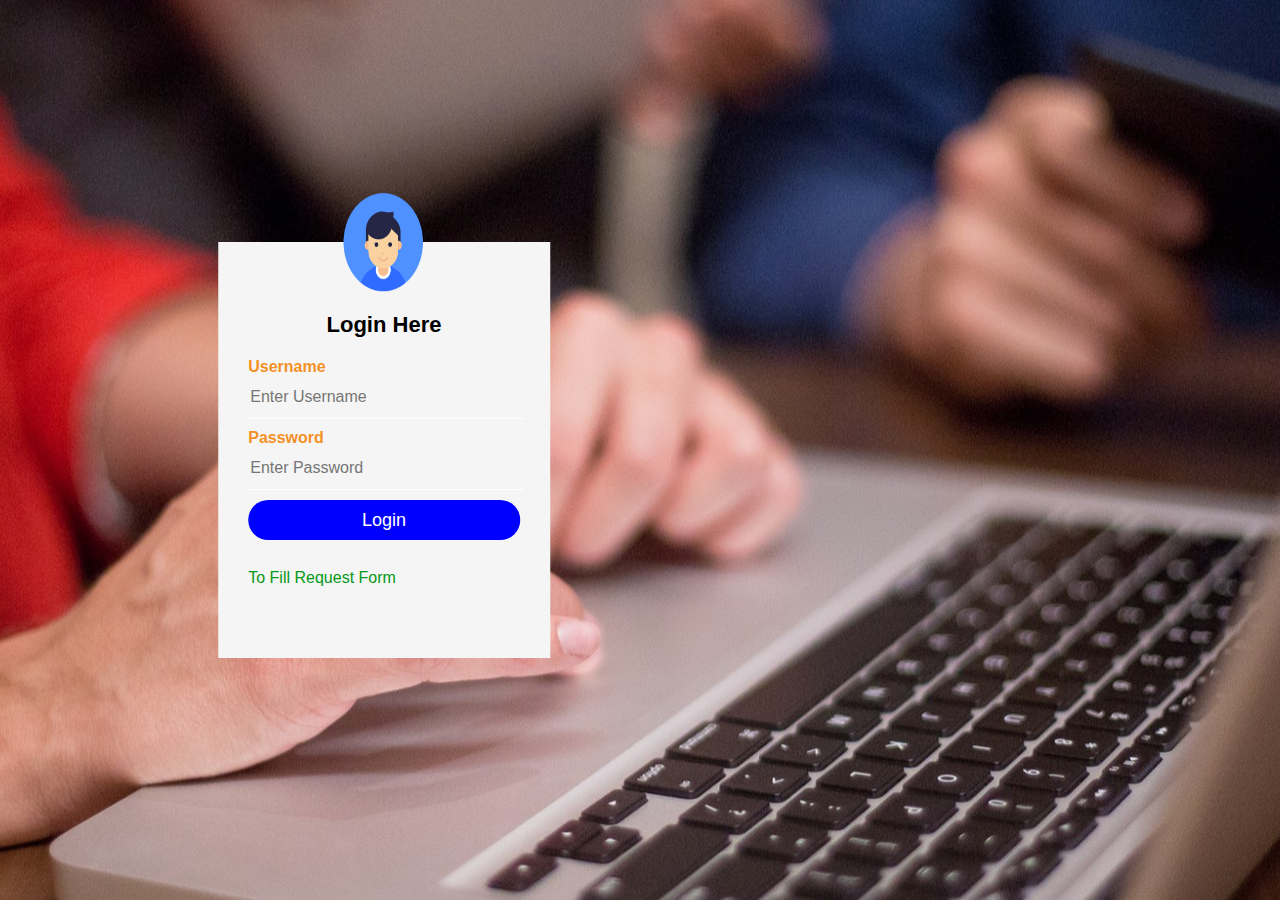
<file: index.html>
<!DOCTYPE html>
<head>
<title>Login Form Design</title>
<link rel="stylesheet" type="text/css" href="style.css">
    </head>
    

<body>


    <div class="box">

    <img src="user.png" class="user">

        <h1>Login Here</h1>

        <form name="myform"  action="login.php" method="POST" >

            <p>Username</p>
            <input type="text" name="username" placeholder="Enter Username " required="">

            <p>Password</p>
            <input type="password" name="password" placeholder="Enter Password" required="">


            <input type="submit" name="submit" value="Login">

            <br><br>
            <a href="request.html">To Fill Request Form </a>

        </form>
        
    </div>

    

</body>
</html>
</file>
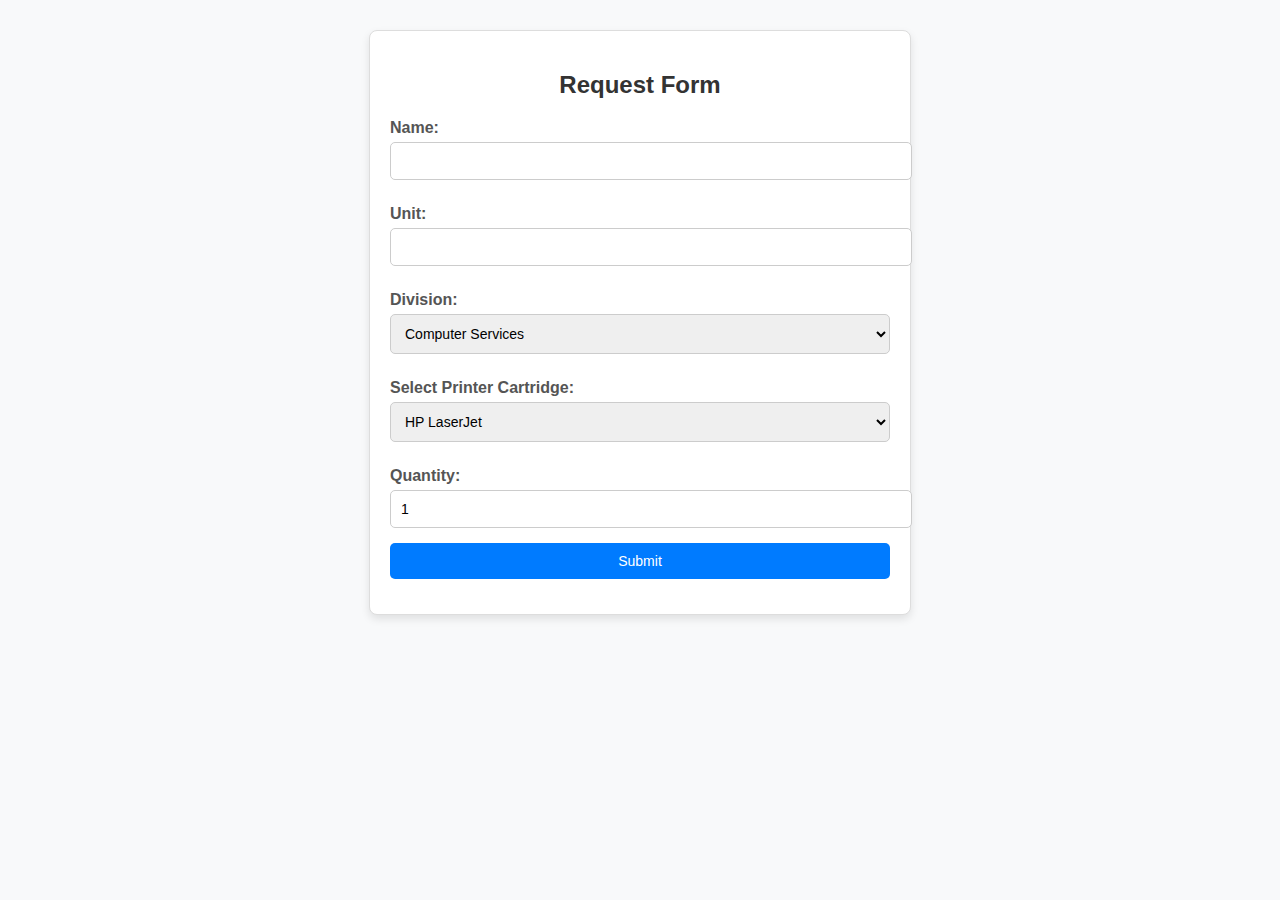
<file: request.html>
<!DOCTYPE html>
<html lang="en">
<head>
  <meta charset="UTF-8">
  <meta name="viewport" content="width=device-width, initial-scale=1.0">
  <title>Web Development Request</title>
  <link rel="stylesheet" href="request.css">
</head>
<body>
  <!-- Request Form -->
  <div id="requestForm" class="section">
    <h2>Request Form</h2>
    <form id="form">
      <label for="name">Name:</label>
      <input type="text" id="name" name="name" required>

      <label for="unit">Unit:</label>
      <input type="text" id="unit" name="unit" required>

      <label for="division">Division:</label>
      <select id="division" name="division" required>
        <option value="computer_services">Computer Services</option>
        <option value="financial_accounting">Financial Accounting</option>
        <option value="information_technology">Information Technology</option>
        <option value="ece">Electronic and Communication Engineering</option>
        <option value="ai_ds">Artificial Intelligence and Data Science</option>
      </select>

      <label for="cartridge">Select Printer Cartridge:</label>
      <select id="cartridge" name="cartridge" required>
        <option value="hp_laserjet">HP LaserJet</option>
        <option value="epson_lq1150">Epson LQ1150</option>
        <option value="brother_tn3448">Brother TN-3448</option>
        <option value="hp_laserjet_1020">HP LaserJet 1020 Plus</option>
      </select>
      <label>Quantity:</label>
      <input type="number" id="quantity" name="quantity" value="1" min="1">

      <button type="button" onclick="submitRequest()">Submit</button>
    </form>
  </div>

  <!-- Approval Form -->
  <div id="approvalForm" class="section hidden">
    <h2>Approval Form</h2>
    <p id="approvalDetails"></p>
    <button onclick="approveRequest()">Approve</button>
    <button onclick="cancelRequest()">Cancel</button>
  </div>

  <!-- Stock Master -->
  <div id="stockMaster" class="section hidden">
    <h2>Stock Master</h2>
    <table>
      <thead>
        <tr>
          <th>Stock Count</th>
          <th>Stock Purchase</th>
        </tr>
      </thead>
      <tbody>
        <tr>
          <td id="stockCount">400</td>
          <td id="stockPurchase">2</td>
        </tr>
      </tbody>
    </table>
  </div>

  <script>
    // Global variable to store form data
    let requestData = {};

    // Function to handle form submission
    function submitRequest() {
      requestData.name = document.getElementById("name").value;
      requestData.unit = document.getElementById("unit").value;
      requestData.division = document.getElementById("division").value;
      requestData.cartridge = document.getElementById("cartridge").value;
      requestData.quantity = document.getElementById("quantity").value;

      if (!requestData.name || !requestData.unit) {
        alert("Please fill in all required fields.");
        return;
      }

      alert("Request submitted and Approval pending.");
      document.getElementById("requestForm").classList.add("hidden");
      document.getElementById("approvalForm").classList.remove("hidden");

      document.getElementById("approvalDetails").innerText = `
        Name: ${requestData.name}, Unit: ${requestData.unit}, Division: ${requestData.division}, 
        Cartridge: ${requestData.cartridge}, Quantity: ${requestData.quantity}
      `;
    }

    // Function to handle approval
    function approveRequest() {
      alert("Approval successful.");
      document.getElementById("approvalForm").classList.add("hidden");
      document.getElementById("stockMaster").classList.remove("hidden");
    }

    // Function to handle cancellation
    function cancelRequest() {
      alert("Approval cancelled.");
      document.getElementById("approvalForm").classList.add("hidden");
      document.getElementById("requestForm").classList.remove("hidden");
    }
  </script>
</body>
</html>
</file>
<file: style.css>
body{
    margin: 0;
    padding: 0;
    background: url(back.jpg)no-repeat center center fixed;
    font-family: sans-serif;
}

.box{

 
    background: #f5f5f5;
    color: red;
    top: 50%;
    left: 30%;
    position: absolute;
    transform: translate(-50%,-50%);
    box-sizing: border-box;
    padding: 70px 30px;
}



.user{
    width: 100px;
    height: 100px;
    position: absolute;
    top: -50px;
    left: calc(50% - 50px);
}

h1{
    margin: 0;
    padding: 0 0 20px;
    text-align: center;
    font-size: 22px;
    color: black;
}

p{
    color: #f49126;
    margin: 0;
    padding: 0;
    font-weight: bold;
}

input{
    width: 100%;
    margin-bottom: 10px;
}

 input[type="text"], input[type="password"] ,input[type="email"]
{
    border: none;
    border-bottom: 1px solid #fff;
    background: transparent;
    outline: none;
    height: 40px;
    color: #673ab7;
    font-size: 16px;
}

input[type="submit"]
{
    border: none;
    outline: none;
    height: 40px;
    background:blue;
    color: #fff;
    font-size: 18px;
    border-radius: 20px;

}


input[type="submit"]:hover
{
    cursor: pointer;
    background: #0097a7;
}

a
{
    text-decoration: none;
    font-size: 16px;
    line-height: 20px;
    color: #069818;
}


a:hover
{
    color: red;
}
</file>
<file: request.css>
body {
    font-family: Arial, sans-serif;
    margin: 20px;
    background-color: #f8f9fa;
  }
  
  h2 {
    text-align: center;
    color: #333;
  }
  
  /* Section Styles */
  .section {
    max-width: 500px;
    margin: 30px auto;
    padding: 20px;
    background-color: #fff;
    border: 1px solid #ddd;
    border-radius: 8px;
    box-shadow: 0 4px 8px rgba(0, 0, 0, 0.1);
  }
  
  .hidden {
    display: none;
  }
  
  /* Form Styles */
  form label {
    display: block;
    margin: 10px 0 5px;
    color: #555;
    font-weight: bold;
  }
  
  form input, form select, form button {
    width: 100%;
    padding: 10px;
    margin-bottom: 15px;
    border: 1px solid #ccc;
    border-radius: 5px;
    font-size: 14px;
  }
  
  form button {
    background-color: #007bff;
    color: white;
    border: none;
    cursor: pointer;
  }
  
  form button:hover {
    background-color: #0056b3;
  }
  
  /* Table Styles */
  table {
    width: 100%;
    border-collapse: collapse;
    margin: 20px 0;
  }
  
  table th, table td {
    border: 1px solid #ddd;
    text-align: center;
    padding: 10px;
  }
  
  table th {
    background-color: #007bff;
    color: white;
  }
  
  table td {
    background-color: #f4f4f4;
  }
</file>
